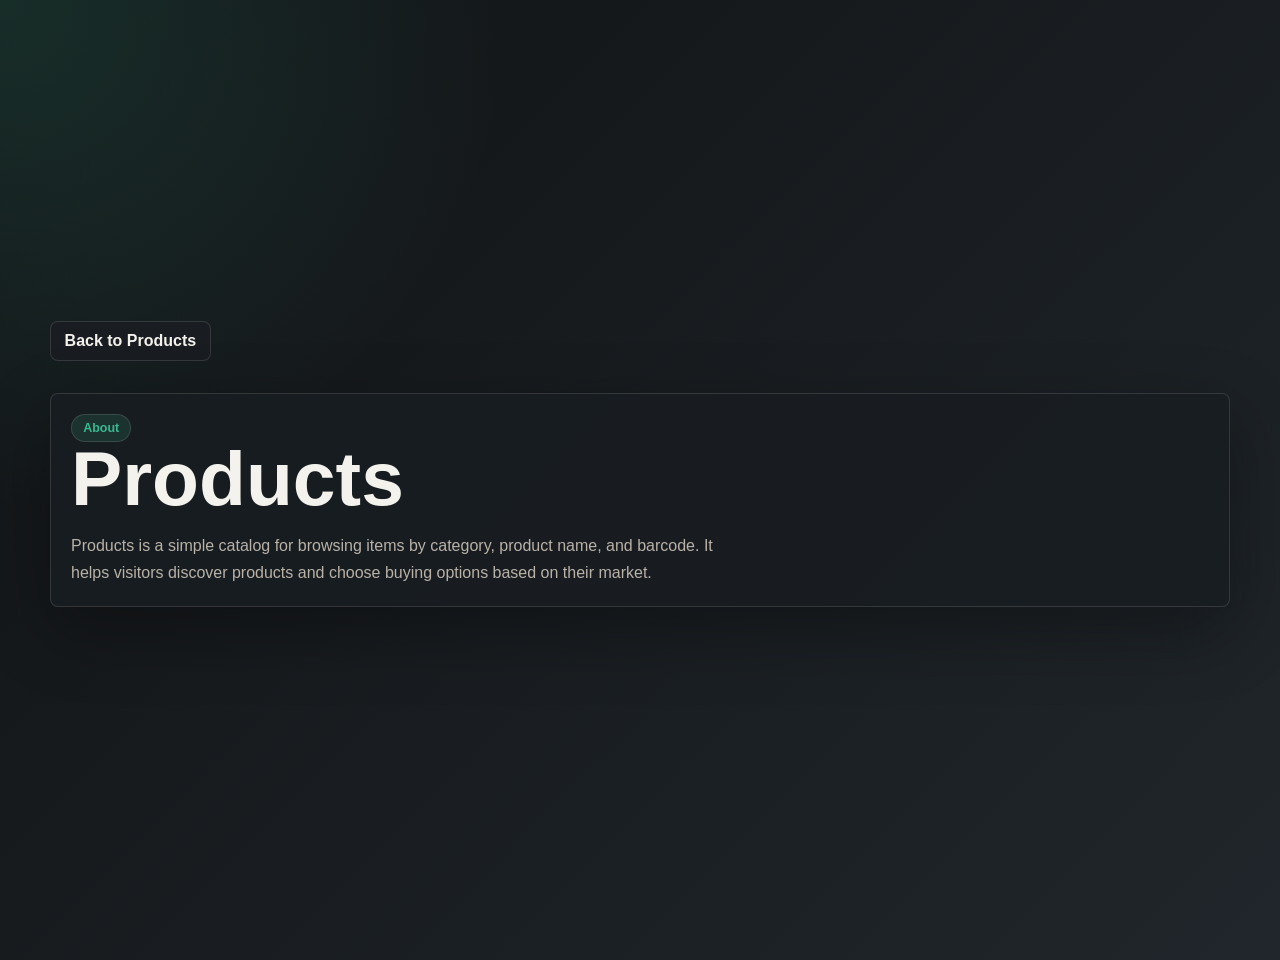
<file: about.html>
<!DOCTYPE html>
<html lang="en">
<head>
  <meta charset="UTF-8" />
  <meta name="viewport" content="width=device-width, initial-scale=1.0" />
  <title>About - Products</title>
  <link rel="stylesheet" href="style.css" />
</head>
<body>
  <main class="main about-page">
    <a class="back-link" href="index.html">Back to Products</a>

    <section class="about-section visible">
      <span class="hero-badge">About</span>
      <h1>Products</h1>
      <p>
        Products is a simple catalog for browsing items by category, product name, and barcode.
        It helps visitors discover products and choose buying options based on their market.
      </p>
    </section>
  </main>
</body>
</html>
</file>
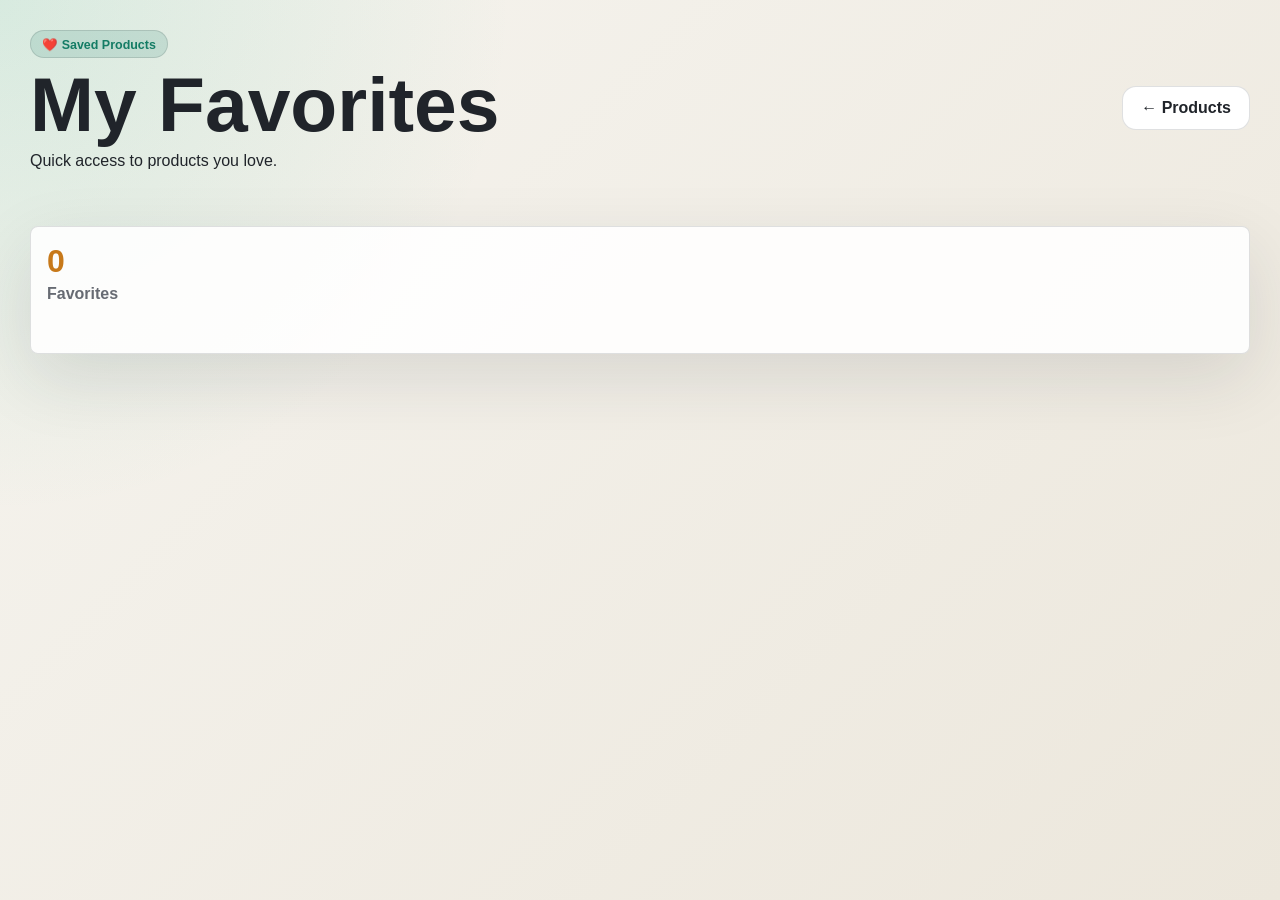
<file: favorites.html>
<!DOCTYPE html>
<html>
<head>
  <title>My Favorites</title>
  <link rel="stylesheet" href="style.css">
</head>
<body>

<header class="favorites-hero">

  <div>
    <span class="hero-badge">
      ❤️ Saved Products
    </span>

    <h1>My Favorites</h1>

    <p>
      Quick access to products you love.
    </p>
  </div>

  <a href="index.html" class="back-btn">
    ← Products
  </a>

</header>
<div class="favorites-stats">

  <div class="summary-card">
    <strong id="favoriteCount">0</strong>
    <span>Favorites</span>
  </div>

</div>
  
<div id="favoritesList" class="favorite-grid"></div>
  <script>
(function () {
  const savedTheme = localStorage.getItem("theme");

  if (savedTheme) {
    document.documentElement.setAttribute(
      "data-theme",
      savedTheme
    );
  } else {
    const prefersDark = window.matchMedia(
      "(prefers-color-scheme: dark)"
    ).matches;

    document.documentElement.setAttribute(
      "data-theme",
      prefersDark ? "dark" : "light"
    );
  }
})();
</script>
<script>
  function removeFavorite(barcode){

  let favorites =
    JSON.parse(localStorage.getItem("favorites") || "[]");

  favorites = favorites.filter(
    item => item.barcode !== barcode
  );

  localStorage.setItem(
    "favorites",
    JSON.stringify(favorites)
  );

  location.reload();
}
const favorites =
  JSON.parse(localStorage.getItem("favorites") || "[]");
  document.getElementById("favoriteCount").textContent =
  `(${favorites.length})`;
const container =
  document.getElementById("favoritesList");

if(!favorites.length){

container.innerHTML = `
<div class="empty-favorites">

  <div class="empty-icon">❤️</div>

  <h2>No Favorites Yet</h2>

  <p>
    Start adding products to your favorites.
  </p>

  <a href="index.html" class="btn-primary">
    Browse Products
  </a>

</div>
`;

return;
}else{

  container.innerHTML = favorites.map(item => `
  <article class="favorite-card">

    <a href="product.html?barcode=${item.barcode}">
      <img
        src="${item.image}"
        alt="${item.name}"
        class="favorite-image">
    </a>

    <div class="favorite-content">

      <h3>${item.name}</h3>

      <p class="favorite-barcode">
        📦 ${item.barcode}
      </p>

      <div class="favorite-actions">

        <a
          href="product.html?barcode=${item.barcode}"
          class="btn-primary">
          View Product
        </a>

        <button
          class="btn-danger"
          onclick="removeFavorite('${item.barcode}')">
          Remove
        </button>

      </div>

    </div>

  </article>
`).join("");

}
</script>

</body>
</html>
</file>
<file: style.css>
:root {
  color-scheme: dark;
  --bg: #111315;
  --surface: #191d21;
  --surface-strong: #20262b;
  --text: #f4f2ec;
  --muted: #b9b2a7;
  --line: rgba(255, 255, 255, 0.12);
  --accent: #39b88f;
  --accent-strong: #f0b44c;
  --shadow: 0 24px 70px rgba(0, 0, 0, 0.32);
}

:root[data-theme="light"] {
  color-scheme: light;
  --bg: #f6f4ef;
  --surface: #ffffff;
  --surface-strong: #ece7dc;
  --text: #20242a;
  --muted: #676b73;
  --line: rgba(32, 36, 42, 0.14);
  --accent: #147c65;
  --accent-strong: #c7791a;
  --shadow: 0 24px 70px rgba(37, 43, 49, 0.12);
}

* {
  box-sizing: border-box;
}

html {
  min-height: 100%;
  background: var(--bg);
}

body {
  min-height: 100vh;
  margin: 0;
  background:
    radial-gradient(circle at top left, rgba(57, 184, 143, 0.16), transparent 32rem),
    linear-gradient(135deg, var(--bg), var(--surface-strong));
  color: var(--text);
  font-family: Arial, Helvetica, sans-serif;
}

a {
  color: inherit;
}

button,
input {
  font: inherit;
}

.sr-only {
  position: absolute;
  width: 1px;
  height: 1px;
  padding: 0;
  margin: -1px;
  overflow: hidden;
  clip: rect(0, 0, 0, 0);
  white-space: nowrap;
  border: 0;
}

.corner-menu {
  position: fixed;
  top: max(0.85rem, env(safe-area-inset-top));
  right: max(0.85rem, env(safe-area-inset-right));
  z-index: 50;
}

.menu-toggle {
  display: inline-grid;
  width: 2.9rem;
  height: 2.9rem;
  place-items: center;
  padding: 0;
  border: 1px solid var(--line);
  border-radius: 999px;
  background: color-mix(in srgb, var(--surface) 92%, transparent);
  color: var(--text);
  box-shadow: var(--shadow);
  backdrop-filter: blur(18px);
  cursor: pointer;
}


.menu-toggle:hover {
  border-color: color-mix(in srgb, var(--accent) 70%, var(--line));
}

.quick-menu{
  position:fixed;
  top:0;
  right:-320px;

  display:grid;

  width:260px;
  max-width:260px;
  height:100vh;

  padding:20px;

  border-left:1px solid var(--line);

  background:color-mix(in srgb, var(--surface) 96%, transparent);

  box-shadow:var(--shadow);
  backdrop-filter:blur(18px);

  transition:right .35s ease;

  z-index:999;
}

.quick-menu.show{
  right:0;
}

.quick-menu[hidden]{
  display:grid;
}
.quick-menu button,
.quick-menu a {
  display: flex;
  align-items: center;
  min-height: 2.75rem;
  padding: 0 0.8rem;
  border: 0;
  border-radius: 6px;
  background: transparent;
  color: var(--text);
  font: inherit;
  font-weight: 700;
  text-align: left;
  text-decoration: none;
  cursor: pointer;
}

.quick-menu button:hover,
.quick-menu a:hover,
.quick-menu button.active {
  background: color-mix(in srgb, var(--accent) 16%, transparent);
  color: var(--accent);
}

.site-header {
  display: flex;
  align-items: center;
  justify-content: space-between;
  width: min(1180px, calc(100% - 2rem));
  margin: 0 auto;
  padding: 1rem 3.5rem 1rem 0;
}

.brand {
  color: var(--text);
  font-size: clamp(1.25rem, 3vw, 1.75rem);
  font-weight: 800;
}

.main {
  width: min(1180px, calc(100% - 2rem));
  margin: 0 auto;
  padding: 2rem 0 4rem;
}

.products-hero {
  display: grid;
  grid-template-columns: minmax(0, 1fr) auto;
  gap: 1.5rem;
  align-items: end;
  padding: 3rem 0 2rem;
}

.hero-copy {
  max-width: 760px;
}

.hero-badge,
.tag {
  display: inline-flex;
  align-items: center;
  min-height: 1.75rem;
  padding: 0.25rem 0.7rem;
  border: 1px solid var(--line);
  border-radius: 999px;
  background: color-mix(in srgb, var(--accent) 14%, transparent);
  color: var(--accent);
  font-size: 0.78rem;
  font-weight: 700;
}

h1,
h2,
h3,
p {
  margin-top: 0;
}

h1 {
  max-width: 880px;
  margin-bottom: 1rem;
  font-size: clamp(2.25rem, 7vw, 4.8rem);
  line-height: 0.96;
  letter-spacing: 0;
}

.hero-copy p {
  max-width: 680px;
  margin-bottom: 0;
  color: var(--muted);
  font-size: 1.08rem;
  line-height: 1.7;
}

.catalog-summary {
  display: grid;
  grid-template-columns: repeat(2, minmax(8rem, 1fr));
  gap: 0.85rem;
}

.summary-card {
  min-height: 8rem;
  padding: 1rem;
  border: 1px solid var(--line);
  border-radius: 8px;
  background: color-mix(in srgb, var(--surface) 88%, transparent);
  box-shadow: var(--shadow);
}

.summary-card strong {
  display: block;
  margin-bottom: 0.35rem;
  color: var(--accent-strong);
  font-size: 2rem;
}

.summary-card span {
  color: var(--muted);
  font-weight: 700;
}

.products-toolbar {
  display: grid;
  gap: 1rem;
  margin-bottom: 1.75rem;
}

.search-box input {
  width: 100%;
  min-height: 3.4rem;
  padding: 0 1rem;
  border: 1px solid var(--line);
  border-radius: 8px;
  outline: none;
  background: var(--surface);
  color: var(--text);
  box-shadow: var(--shadow);
}

.search-box input:focus {
  border-color: var(--accent);
}

.category-nav {
  display: flex;
  flex-wrap: wrap;
  gap: 0.65rem;
}

.category-pill {
  min-height: 2.55rem;
  padding: 0.55rem 0.9rem;
  border: 1px solid var(--line);
  border-radius: 999px;
  background: var(--surface);
  color: var(--muted);
  cursor: pointer;
}

.category-pill.active,
.category-pill:hover {
  border-color: var(--accent);
  background: var(--accent);
  color: #ffffff;
}

.catalog-sections,
.catalog-block {
  display: grid;
  gap: 2rem;
}

.catalog-block {
  gap: 1rem;
}

.catalog-block-head {
  display: flex;
  align-items: end;
  justify-content: space-between;
  gap: 1rem;
}

.catalog-block-head h2 {
  margin: 0;
  font-size: 1.6rem;
}

.catalog-block-head span {
  color: var(--muted);
  font-weight: 700;
}

.products-grid {
  display: grid;
  grid-template-columns: repeat(auto-fill, minmax(230px, 1fr));
  gap: 1rem;
}

.product-card,
.empty-catalog {
  border: 1px solid var(--line);
  border-radius: 8px;
  background: var(--surface);
  box-shadow: var(--shadow);
}

.product-card {
  display: grid;
  overflow: hidden;
}

.product-image {
  display: block;
  aspect-ratio: 4 / 3;
  padding: 1rem;
  background: color-mix(in srgb, var(--surface-strong) 78%, transparent);
}

.product-image img {
  display: block;
  width: 100%;
  height: 100%;
  object-fit: contain;
}

.product-body {
  display: grid;
  gap: 0.85rem;
  padding: 1rem;
}

.product-body h3 {
  min-height: 2.6rem;
  margin: 0;
  font-size: 1.05rem;
  line-height: 1.3;
}

.product-meta {
  display: grid;
  gap: 0.45rem;
  margin: 0;
}

.product-meta div {
  display: flex;
  justify-content: space-between;
  gap: 0.75rem;
  min-width: 0;
}

.product-meta dt {
  color: var(--muted);
  font-weight: 700;
}

.product-meta dd {
  min-width: 0;
  margin: 0;
  overflow-wrap: anywhere;
  text-align: right;
}

.btn-primary {
  display: inline-flex;
  align-items: center;
  justify-content: center;
  min-height: 2.8rem;
  width: 100%;
  padding: 0.65rem 1rem;
  border: 0;
  border-radius: 8px;
  background: var(--accent);
  color: #ffffff;
  font-weight: 800;
  text-decoration: none;
  cursor: pointer;
}

.btn-primary:disabled {
  cursor: wait;
  opacity: 0.7;
}

.buy-modal {
  position: fixed;
  inset: 0;
  z-index: 80;
  display: grid;
  place-items: center;
  padding: 1rem;
}

.buy-modal[hidden] {
  display: none;
}

.buy-modal-backdrop {
  position: absolute;
  inset: 0;
  background: rgba(0, 0, 0, 0.56);
  backdrop-filter: blur(8px);
}

.buy-dialog {
  position: relative;
  z-index: 1;
  width: min(100%, 30rem);
  padding: 1.35rem;
  border: 1px solid var(--line);
  border-radius: 8px;
  background:
    radial-gradient(circle at top right, color-mix(in srgb, var(--accent) 16%, transparent), transparent 13rem),
    var(--surface);
  box-shadow: var(--shadow);
}

.buy-dialog h2 {
  margin: 0.8rem 2.5rem 0.5rem 0;
  font-size: 1.5rem;
}

.buy-dialog p {
  margin-bottom: 1rem;
  color: var(--muted);
  line-height: 1.5;
}

.buy-close {
  position: absolute;
  top: 0.8rem;
  right: 0.8rem;
  display: grid;
  width: 2.4rem;
  height: 2.4rem;
  place-items: center;
  border: 1px solid var(--line);
  border-radius: 999px;
  background: var(--surface-strong);
  color: var(--text);
  font-size: 1.4rem;
  line-height: 1;
  cursor: pointer;
}

.buy-options {
  display: grid;
  grid-template-columns: repeat(2, minmax(0, 1fr));
  gap: 0.75rem;
}

.market-link {
  position: relative;
  display: grid;
  grid-template-columns: 2.75rem minmax(0, 1fr) auto;
  align-items: center;
  min-height: 5.2rem;
  gap: 0.75rem;
  padding: 0.9rem;
  overflow: hidden;
  border: 1px solid var(--line);
  border-radius: 8px;
  background:
    linear-gradient(135deg, color-mix(in srgb, var(--market-color, var(--accent)) 24%, transparent), transparent),
    color-mix(in srgb, var(--surface-strong) 80%, transparent);
  color: var(--text);
  font-weight: 900;
  text-decoration: none;
  transition: transform 0.18s ease, border-color 0.18s ease, background 0.18s ease;
}

.market-link::before {
  content: "";
  position: absolute;
  right: -1.5rem;
  bottom: -1.8rem;
  width: 5rem;
  height: 5rem;
  border-radius: 999px;
  background: color-mix(in srgb, var(--market-color, var(--accent)) 22%, transparent);
}

.market-icon,
.market-copy,
.market-link::after {
  position: relative;
  z-index: 1;
}

.market-icon {
  display: grid;
  width: 2.75rem;
  height: 2.75rem;
  place-items: center;
  border-radius: 8px;
  background: #ffffff;
  box-shadow: inset 0 -10px 18px rgba(0, 0, 0, 0.12);
}

.market-icon img {
  width: 1.75rem;
  height: 1.75rem;
  object-fit: contain;
  display: block;
}

.market-copy {
  display: grid;
  gap: 0.25rem;
  min-width: 0;
}

.market-copy strong {
  overflow-wrap: anywhere;
  font-size: 1rem;
  line-height: 1.15;
}

.market-copy small {
  color: color-mix(in srgb, var(--text) 68%, transparent);
  font-size: 0.76rem;
}

.market-link::after {
  content: "Open";
  position: relative;
  z-index: 1;
  display: inline-flex;
  align-items: center;
  justify-content: space-between;
  width: fit-content;
  min-height: 1.7rem;
  padding: 0 0.55rem;
  border-radius: 999px;
  background: color-mix(in srgb, var(--market-color, var(--accent)) 18%, transparent);
  color: var(--market-color, var(--accent));
}

.market-link:hover {
  border-color: var(--market-color, var(--accent));
  transform: translateY(-2px);
}

.market-link:active {
  transform: translateY(0);
}

.market-link[data-market="amazon-in"],
.market-link[data-market="amazon-sa"],
.market-link[data-market="amazon"] {
  --market-color: #ff9900;
}

.market-link[data-market="flipkart"] {
  --market-color: #2874f0;
}

.market-link[data-market="noon"] {
  --market-color: #f6d743;
}

.market-link[data-market="alibaba"] {
  --market-color: #ff6a00;
}

.market-link[data-market="aliexpress"] {
  --market-color: #e62e04;
}

.market-link[data-market="ebay"] {
  --market-color: #86b817;
}

.empty-catalog {
  padding: 2rem;
  color: var(--muted);
  text-align: center;
}

.about-section {
  margin-top: 1rem;
  padding: 1.25rem;
  border: 1px solid var(--line);
  border-radius: 8px;
  background: color-mix(in srgb, var(--surface) 88%, transparent);
  box-shadow: var(--shadow);
  scroll-margin-top: 6rem;
}

.about-section h2 {
  margin-bottom: 0.5rem;
}

.about-section p {
  max-width: 42rem;
  margin-bottom: 0;
  color: var(--muted);
  line-height: 1.7;
}

.about-page {
  display: grid;
  align-content: center;
  min-height: 100vh;
  gap: 1rem;
}

.back-link {
  width: fit-content;
  min-height: 2.55rem;
  display: inline-flex;
  align-items: center;
  padding: 0 0.85rem;
  border: 1px solid var(--line);
  border-radius: 8px;
  background: var(--surface);
  color: var(--text);
  font-weight: 800;
  text-decoration: none;
}

.back-link:hover {
  border-color: var(--accent);
  color: var(--accent);
}

.site-footer {
  width: min(1180px, calc(100% - 2rem));
  margin: 0 auto;
  padding: 2rem 0;
  color: var(--muted);
}

.reveal,
.reveal-delay {
  opacity: 0;
  transform: translateY(18px);
  transition: opacity 0.6s ease, transform 0.6s ease;
}

.reveal-delay {
  transition-delay: 0.08s;
}

.visible {
  opacity: 1;
  transform: translateY(0);
}

@media (max-width: 760px) {
  body {
    background:
      radial-gradient(circle at top left, rgba(57, 184, 143, 0.13), transparent 22rem),
      linear-gradient(145deg, var(--bg), var(--surface-strong));
  }

  .site-header,
  .main,
  .site-footer {
    width: min(100% - 1rem, 32rem);
  }

  .site-header {
    padding: 0.8rem 3.6rem 0.8rem 0;
  }

  .menu-toggle {
    width: 3rem;
    height: 3rem;
  }

  .quick-menu {
    width: min(12rem, calc(100vw - 2rem));
  }

  .main {
    padding-top: 0.5rem;
  }

  .products-hero {
    grid-template-columns: 1fr;
    padding-top: 1.5rem;
  }

  .catalog-summary {
    grid-template-columns: repeat(2, minmax(0, 1fr));
  }

  .summary-card {
    min-height: 6.5rem;
  }

  .products-toolbar {
    position: sticky;
    top: 0;
    z-index: 15;
    margin-inline: -0.5rem;
    padding: 0.65rem 0.5rem 0.8rem;
    background: color-mix(in srgb, var(--bg) 90%, transparent);
    backdrop-filter: blur(18px);
  }

  .search-box input {
    min-height: 3.25rem;
    font-size: 1rem;
  }

  .category-nav {
    flex-wrap: nowrap;
    margin-inline: -0.5rem;
    padding-inline: 0.5rem;
    overflow-x: auto;
    scrollbar-width: none;
    scroll-snap-type: x proximity;
  }

  .category-nav::-webkit-scrollbar {
    display: none;
  }

  .category-pill {
    flex: 0 0 auto;
    min-height: 2.75rem;
    scroll-snap-align: start;
    white-space: nowrap;
  }

  .products-grid {
    grid-template-columns: 1fr;
  }

  .product-card {
    grid-template-columns: minmax(6.5rem, 34%) minmax(0, 1fr);
    min-height: 11rem;
  }

  .product-image {
    height: 100%;
    aspect-ratio: auto;
  }

  .product-body {
    align-content: start;
  }

  .product-body h3 {
    min-height: auto;
  }

  .btn-primary {
    min-height: 2.9rem;
  }

  .buy-modal {
    align-items: end;
    padding: 0.75rem;
  }

  .buy-dialog {
    width: 100%;
  }

  .buy-options {
    grid-template-columns: 1fr;
  }

  .market-link {
    grid-template-columns: 2.75rem minmax(0, 1fr) auto;
    min-height: 4.6rem;
  }
}

@media (max-width: 430px) {
  h1 {
    font-size: 2.25rem;
    line-height: 1;
  }

  .catalog-summary {
    grid-template-columns: 1fr 1fr;
    gap: 0.6rem;
  }

  .summary-card {
    padding: 0.8rem;
  }

  .summary-card strong {
    font-size: 1.65rem;
  }

  .product-card {
    grid-template-columns: 1fr;
  }

  .product-image {
    aspect-ratio: 4 / 3;
  }
}
.product-details{
    display:flex;
    flex-direction:column;
    align-items:center;
    text-align:center;
}

.product-image{
    display:block;
    margin:0 auto 20px;
    max-width:300px;
    width:100%;
}
#buyLinks{
    display:grid;
    gap:12px;
    margin-top:20px;
}

#buyLinks a{
    display:flex;
    align-items:center;
    justify-content:center;
    gap:10px;
}
.btn-primary,
.buy-btn {
    position: relative;
    display: flex;
    align-items: center;
    justify-content: center;
    gap: 10px;

    padding: 14px 24px;
    border-radius: 16px;

    background: linear-gradient(135deg, #0f172a, #1e293b);
    color: white;

    text-decoration: none;
    font-weight: 700;
    font-size: 16px;

    overflow: hidden;
    transition: all 0.3s ease;

    border: 2px solid transparent;
}

.btn-primary::before,
.buy-btn::before{
    content:"";
    position:absolute;
    inset:-2px;
    border-radius:18px;

    background:linear-gradient(
      90deg,
      transparent,
      #00ffff,
      #00ff66,
      #0066ff,
      transparent
    );

    background-size:300% 100%;
    opacity:0;
    z-index:-1;
}
.btn-primary.glow::before,
.buy-btn.glow::before{
    animation:borderSweep 1.2s ease-out;
}

@keyframes borderSweep{
    0%{
        background-position:0% 50%;
        opacity:1;
    }

    100%{
        background-position:300% 50%;
        opacity:0;
    }
}
.btn-primary:hover,
.buy-btn:hover {
    transform: translateY(-3px) scale(1.02);

    background: linear-gradient(
        135deg,
        #2563eb,
        #06b6d4
    );

    box-shadow:
        0 0 20px rgba(0,255,255,.4),
        0 0 40px rgba(0,255,255,.2);
}

.btn-primary{
    position:relative;
    display:flex;
    align-items:center;
    justify-content:center;
    gap:10px;

    padding:14px 20px;
    border-radius:16px;

    background:var(--surface);
    color:var(--text);
    border:1px solid var(--line); /* Dark button background */
    
    text-decoration:none;
    font-weight:700;

    z-index:1;
}

/*.btn-primary::before{
    content:"";
    position:absolute;
    inset:-2px;
    border-radius:18px;

    background:linear-gradient(
      90deg,
      red,
      orange,
      yellow,
      lime,
      cyan,
      blue,
      violet,
      red
    );

    background-size:400% 400%;
    animation:rainbowBorder 6s linear infinite;

    z-index:-2;
}

.btn-primary::after{
    content:"";
    position:absolute;
    inset:2px;
    border-radius:14px;

    background:#111827; /* Same as button background */

    z-index:-1;
}

@keyframes rainbowBorder{
    0%{background-position:0% 50%;}
    100%{background-position:400% 50%;}
}*/
.product-details{
    max-width:900px;
    margin:auto;
    padding:20px;
}

.product-image{
    width:100%;
    max-width:350px;
    display:block;
    margin:0 auto 20px;
    border-radius:24px;
    box-shadow:0 10px 30px rgba(0,0,0,.15);
}

.product-info{
    text-align:center;
}

#productName{
    font-size:2rem;
    margin-bottom:10px;
}

#buyLinks{
    display:grid;
    gap:12px;
    margin-top:25px;
}

#relatedProducts{
    display:grid;
    gap:10px;
    margin-top:20px;
}

.card{
    background:rgba(255,255,255,.05);
    border-radius:18px;
    padding:16px;
    margin-top:20px;
}
.product-card-info{
    background:rgba(255,255,255,.05);
    border-radius:20px;
    padding:20px;
    margin:20px 0;
}

.info-row{
    display:flex;
    justify-content:space-between;
    padding:10px 0;
    border-bottom:1px solid rgba(255,255,255,.1);
}

.info-row:last-child{
    border-bottom:none;
}

.info-label{
    font-weight:700;
}

.action-buttons{
    display:grid;
    gap:12px;
    margin:20px 0;
}

.section-title{
    margin-top:30px;
    text-align:center;
}
.menu-overlay{
    position:fixed;
    top:0;
    left:0;
    width:calc(100% - 220px); /* menu width */
    height:100vh;

    background:rgba(0,0,0,.35);

    opacity:0;
    visibility:hidden;

    transition:.3s;

    z-index:998;
}

.menu-overlay.show{
    opacity:1;
    visibility:visible;
}
.menu-toggle{
    font-size:28px;
    font-weight:700;
    line-height:1;
}
.quick-menu button:hover,
.quick-menu a:hover{
    background:rgba(57,184,143,.15);
    color:var(--accent);
}
:root[data-theme="light"] .btn-primary,
:root[data-theme="light"] .buy-btn{
    background:#ffffff;
    color:#20242a;
    border:1px solid var(--line);
}

:root:not([data-theme="light"]) .btn-primary,
:root:not([data-theme="light"]) .buy-btn{
    background:#111827;
    color:#ffffff;
}
.scan-btn{
    width:48px;
    height:48px;

    border:none;
    border-radius:12px;

    cursor:pointer;

    font-size:20px;
}

.search-wrapper{
    display:flex;
    gap:10px;
}

#scannerModal{
    position:fixed;
    inset:0;
    background:rgba(0,0,0,.8);
    z-index:99999;

    display:flex;
    justify-content:center;
    align-items:center;
    flex-direction:column;
    gap:15px;
}

#reader{
    width:350px;
    height:350px;
    max-width:90vw;
    background:#000;
    border-radius:12px;
}
#scannerModal[hidden]{
    display:none !important;
}
.scan-history{
    margin-top:30px;
    padding:20px;
    border:1px solid var(--line);
    border-radius:16px;
    background:var(--surface);
}

.scan-history h3{
    margin-bottom:12px;
}

#scanHistory a{
    display:block;
    padding:8px 0;
    color:var(--accent);
    text-decoration:none;
}
.favorite-grid{
    display:grid;
    grid-template-columns:repeat(auto-fill,minmax(280px,1fr));
    gap:20px;
}

.favorite-card{
    background:var(--surface);
    border:1px solid var(--line);
    border-radius:20px;
    overflow:hidden;
    box-shadow:var(--shadow);
}

.favorite-image{
    width:100%;
    height:220px;
    object-fit:contain;
    padding:20px;
}

.favorite-content{
    padding:16px;
}

.favorite-barcode{
    opacity:.7;
    margin:10px 0;
}

.favorite-actions{
    display:flex;
    gap:10px;
    margin-top:15px;
}

.btn-danger{
    background:#dc2626;
    color:#fff;
    border:none;
    padding:12px 16px;
    border-radius:12px;
    cursor:pointer;
}
.favorites-header{
    display:flex;
    justify-content:space-between;
    align-items:center;
    gap:20px;
    margin-bottom:40px;
    flex-wrap:wrap;
}

.favorites-tag{
    display:inline-block;
    padding:8px 14px;
    border-radius:999px;
    background:rgba(57,184,143,.15);
    color:#39b88f;
    font-weight:700;
    margin-bottom:12px;
}

.favorites-header h1{
    font-size:clamp(2rem,5vw,4rem);
    margin:0;
}

.favorite-grid{
    display:grid;
    grid-template-columns:repeat(auto-fill,minmax(280px,1fr));
    gap:24px;
}

.empty-favorites{
    text-align:center;
    padding:80px 20px;
}

.empty-icon{
    font-size:80px;
    margin-bottom:20px;
}
.favorite-active{
    background:linear-gradient(
      135deg,
      #ef4444,
      #ec4899
    ) !important;

    color:#fff !important;

    border:none;
}
.favorite-active{
    background:linear-gradient(
      135deg,
      #ef4444,
      #ec4899
    ) !important;

    color:white !important;
}
.product-image-wrap{
    position:relative;
    display:inline-block;
}

.favorite-floating-btn{
    position:absolute;
    top:12px;
    right:12px;

    width:50px;
    height:50px;

    border:none;
    border-radius:50%;

    background:rgba(255,255,255,.9);
    backdrop-filter:blur(10px);

    font-size:22px;
    cursor:pointer;

    box-shadow:0 4px 15px rgba(0,0,0,.15);

    transition:.3s;
}

.favorite-floating-btn:hover{
    transform:scale(1.1);
}

.favorite-floating-btn.active{
    background:#ef4444;
    color:#fff;
}
.favorites-hero{
    display:flex;
    justify-content:space-between;
    align-items:center;
    gap:20px;
    margin-bottom:30px;
    flex-wrap:wrap;
}

.back-btn{
    padding:12px 18px;
    border-radius:14px;
    text-decoration:none;
    background:var(--surface);
    border:1px solid var(--line);
    color:var(--text);
    font-weight:700;
}

.favorite-card{
    background:var(--surface);
    border:1px solid var(--line);
    border-radius:24px;
    overflow:hidden;
    transition:.3s;
}

.favorite-card:hover{
    transform:translateY(-5px);
}

.favorite-image{
    width:100%;
    height:220px;
    object-fit:contain;
    padding:20px;
}

.favorite-content{
    padding:16px;
}

.favorite-actions{
    display:flex;
    gap:10px;
    margin-top:15px;
}

.favorite-grid{
    display:grid;
    grid-template-columns:
      repeat(auto-fill,minmax(260px,1fr));
    gap:20px;
}
body{
    max-width:1400px;
    margin:auto;
    padding:30px;
}

.favorites-hero{
    margin-bottom:40px;
}

.favorites-hero h1{
    font-size:clamp(2.5rem,6vw,5rem);
    margin:10px 0;
}

.favorite-card{
    backdrop-filter:blur(15px);
    border-radius:24px;
    overflow:hidden;
    transition:.3s;
}

.favorite-card:hover{
    transform:translateY(-6px);
}

.favorite-image{
    background:rgba(255,255,255,.03);
}
</file>
